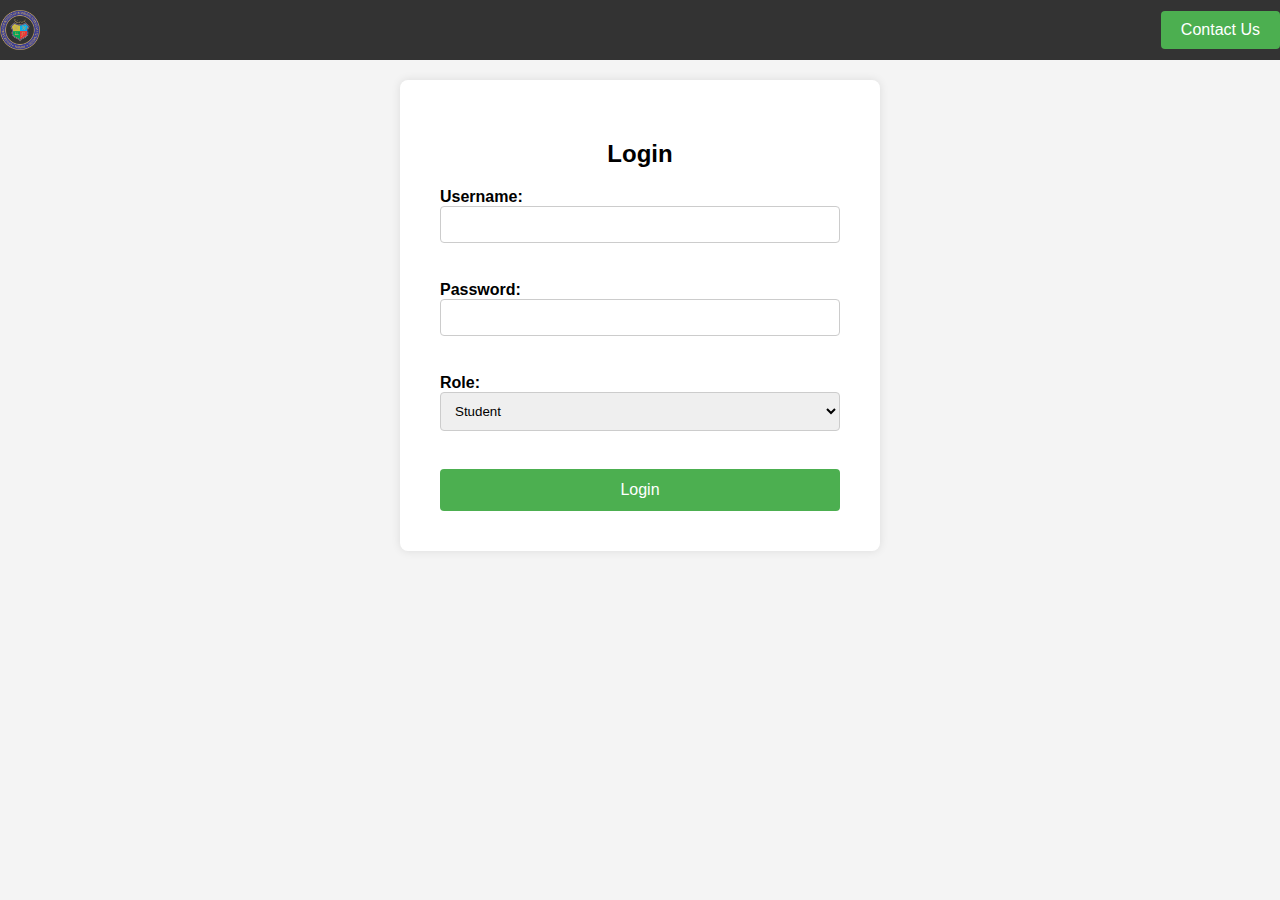
<file: index.html>
<!DOCTYPE html>
<html lang="en">
<head>
<meta charset="UTF-8">
<meta name="viewport" content="width=device-width, initial-scale=1.0">
<title>Login Page</title>
<style>
    body {
        font-family: Arial, sans-serif;
        background-color: #f4f4f4;
        margin: 0;
        padding: 0;
        display: flex;
        flex-direction: column;
        align-items: center;
    }

    .header {
        width: 100%;
        padding: 10px;
        display: flex;
        justify-content: space-between;
        align-items: center;
        background-color: #333;
        color: #fff;
    }

    .header img {
        height: 40px;
    }

    .contact-us-button {
        padding: 10px 20px;
        background-color: #4caf50;
        color: white;
        border: none;
        border-radius: 4px;
        cursor: pointer;
        font-size: 16px;
        margin-left: 20px;
    }

    .login-container {
        background-color: #fff;
        padding: 40px;
        border-radius: 8px;
        box-shadow: 0px 0px 10px rgba(0, 0, 0, 0.1);
        max-width: 400px;
        width: 100%;
        margin-top: 20px;
    }

    h2 {
        margin-bottom: 20px;
        text-align: center;
    }

    label {
        display: block;
        font-weight: bold;
    }

    input[type="text"],
    input[type="password"],
    select {
        width: 100%;
        padding: 10px;
        margin-bottom: 20px;
        border: 1px solid #ccc;
        border-radius: 4px;
        box-sizing: border-box;
    }

    input[type="submit"] {
        width: 100%;
        background-color: #4caf50;
        color: white;
        padding: 12px 20px;
        border: none;
        border-radius: 4px;
        cursor: pointer;
        font-size: 16px;
    }

    input[type="submit"]:hover {
        background-color: #45a049;
    }
</style>
</head>
<body>
    <div class="header">
        <img src="logo.png" alt="GIKI Logo">
        <button class="contact-us-button">Contact Us</button>
    </div>

    <div class="login-container">
        <h2>Login</h2>
        <form id="loginForm">
            <label for="username">Username:</label>
            <input type="text" id="username" name="username" required><br><br>
            
            <label for="password">Password:</label>
            <input type="password" id="password" name="password" required><br><br>
            
            <label for="role">Role:</label>
            <select id="role" name="role">
                <option value="student">Student</option>
                <option value="teacher">Teacher</option>
                <option value="admin">Admin</option>
            </select><br><br>
            
            <input type="submit" value="Login">
        </form>
    </div>

    <script>
        document.getElementById("loginForm").addEventListener("submit", function(event) {
            event.preventDefault();
            // Perform form validation and submit using JavaScript
            // For simplicity, let's just log the form data for now
            let formData = new FormData(this);
            console.log("Form submitted with data:", formData);
            // You can add further logic here to handle form submission
        });
    </script>
</body>
</html>
</file>
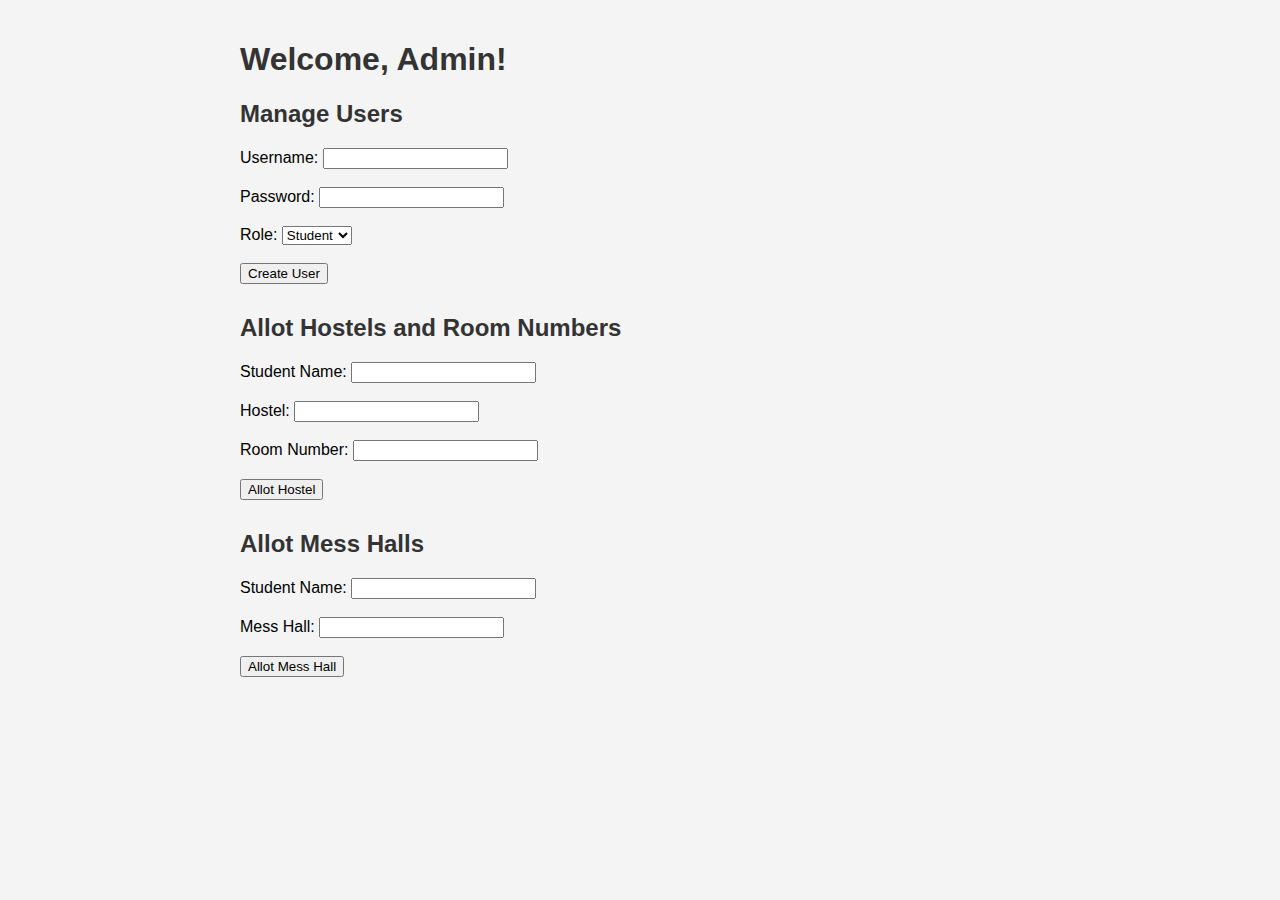
<file: admin.html>
<!DOCTYPE html>
<html lang="en">
<head>
    <meta charset="UTF-8">
    <meta name="viewport" content="width=device-width, initial-scale=1.0">
    <title>Admin Page</title>
    <link rel="stylesheet" href="styles.css">
</head>
<body>
    <div class="container">
        <h1>Welcome, Admin!</h1>
        <div class="section">
            <h2>Manage Users</h2>
            <form id="manageUsersForm">
                <label for="username">Username:</label>
                <input type="text" id="username" name="username"><br><br>
                <label for="password">Password:</label>
                <input type="password" id="password" name="password"><br><br>
                <label for="role">Role:</label>
                <select id="role" name="role">
                    <option value="student">Student</option>
                    <option value="teacher">Teacher</option>
                    <option value="admin">Admin</option>
                </select><br><br>
                <input type="submit" value="Create User">
            </form>
        </div>
        <div class="section">
            <h2>Allot Hostels and Room Numbers</h2>
            <form id="allotHostelForm">
                <label for="studentName">Student Name:</label>
                <input type="text" id="studentName" name="studentName"><br><br>
                <label for="hostel">Hostel:</label>
                <input type="text" id="hostel" name="hostel"><br><br>
                <label for="roomNumber">Room Number:</label>
                <input type="text" id="roomNumber" name="roomNumber"><br><br>
                <input type="submit" value="Allot Hostel">
            </form>
        </div>
        <div class="section">
            <h2>Allot Mess Halls</h2>
            <form id="allotMessHallForm">
                <label for="studentNameMess">Student Name:</label>
                <input type="text" id="studentNameMess" name="studentNameMess"><br><br>
                <label for="messHall">Mess Hall:</label>
                <input type="text" id="messHall" name="messHall"><br><br>
                <input type="submit" value="Allot Mess Hall">
            </form>
        </div>
    </div>
    <script src="script.js"></script>
</body>
</html>
</file>
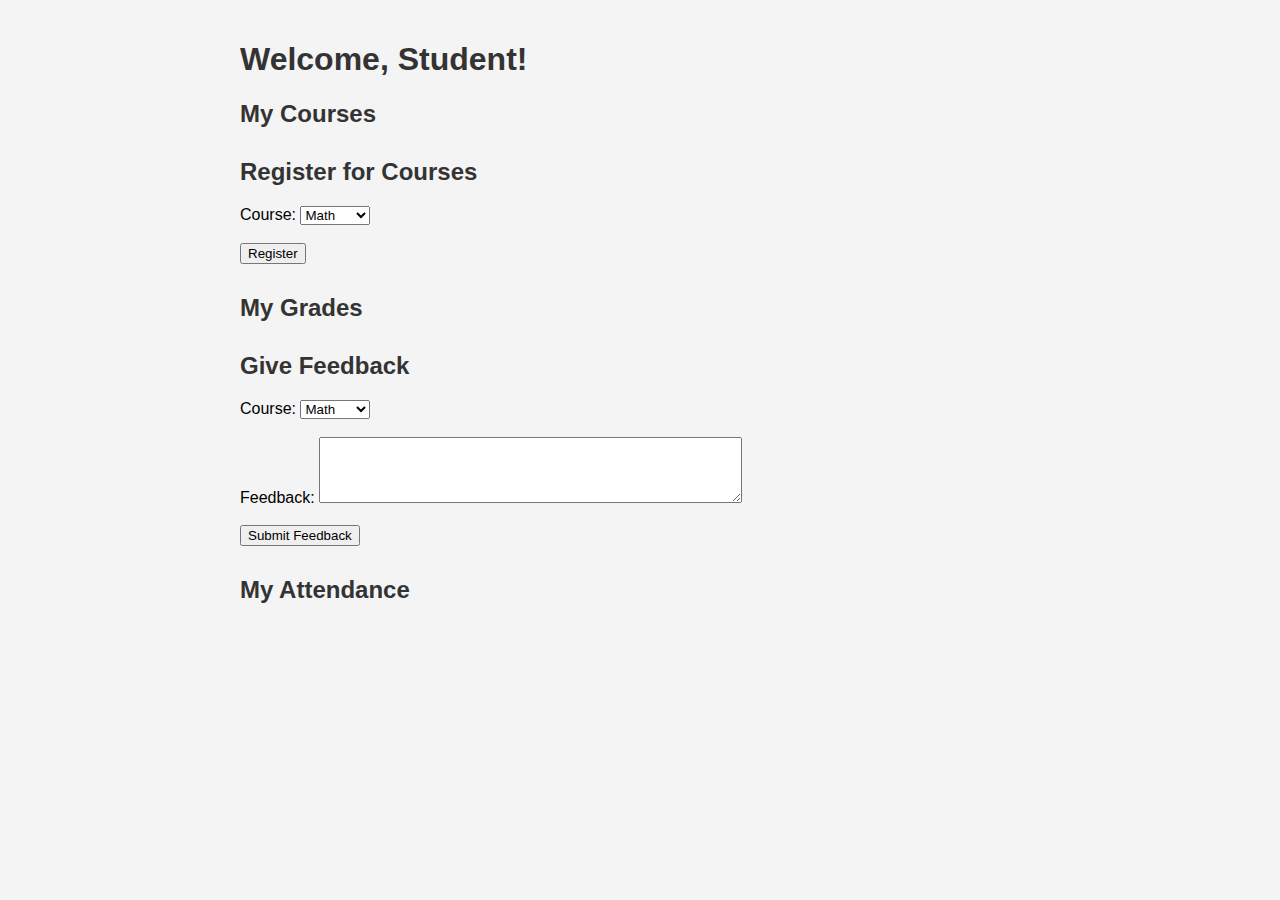
<file: student.html>
<!DOCTYPE html>
<html lang="en">
<head>
    <meta charset="UTF-8">
    <meta name="viewport" content="width=device-width, initial-scale=1.0">
    <title>Student Page</title>
    <link rel="stylesheet" href="styles.css">
</head>
<body>
    <div class="container">
        <h1>Welcome, Student!</h1>
        <div class="section">
            <h2>My Courses</h2>
            <ul id="courseList">
                <!-- Courses will be dynamically added here -->
            </ul>
        </div>
        <div class="section">
            <h2>Register for Courses</h2>
            <form id="registerForm">
                <label for="course">Course:</label>
                <select id="course" name="course">
                    <option value="Math">Math</option>
                    <option value="Science">Science</option>
                    <option value="History">History</option>
                </select><br><br>
                <input type="submit" value="Register">
            </form>
        </div>
        <div class="section">
            <h2>My Grades</h2>
            <ul id="gradeList">
                <!-- Grades will be dynamically added here -->
            </ul>
        </div>
        <div class="section">
            <h2>Give Feedback</h2>
            <form id="feedbackForm">
                <label for="courseFeedback">Course:</label>
                <select id="courseFeedback" name="courseFeedback">
                    <option value="Math">Math</option>
                    <option value="Science">Science</option>
                    <option value="History">History</option>
                </select><br><br>
                <label for="feedback">Feedback:</label>
                <textarea id="feedback" name="feedback" rows="4" cols="50"></textarea><br><br>
                <input type="submit" value="Submit Feedback">
            </form>
        </div>
        <div class="section">
            <h2>My Attendance</h2>
            <ul id="attendanceList">
                <!-- Attendance records will be dynamically added here -->
            </ul>
        </div>
    </div>
    <script src="script.js"></script>
</body>
</html>
</file>
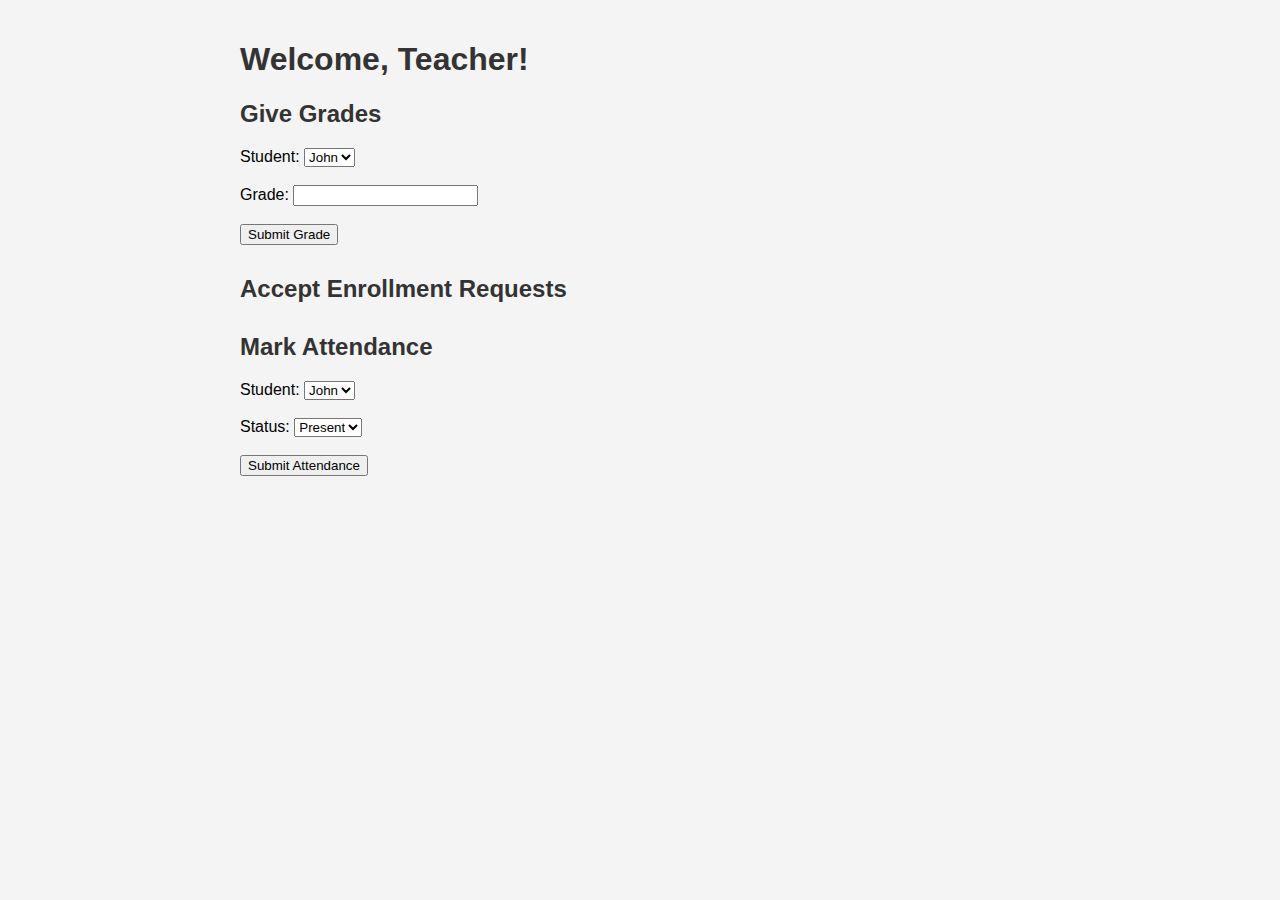
<file: teacher.html>
<!DOCTYPE html>
<html lang="en">
<head>
    <meta charset="UTF-8">
    <meta name="viewport" content="width=device-width, initial-scale=1.0">
    <title>Teacher Page</title>
    <link rel="stylesheet" href="styles.css">
</head>
<body>
    <div class="container">
        <h1>Welcome, Teacher!</h1>
        <div class="section">
            <h2>Give Grades</h2>
            <form id="gradeForm">
                <label for="student">Student:</label>
                <select id="student" name="student">
                    <option value="John">John</option>
                    <option value="Jane">Jane</option>
                    <option value="Doe">Doe</option>
                </select><br><br>
                <label for="grade">Grade:</label>
                <input type="text" id="grade" name="grade"><br><br>
                <input type="submit" value="Submit Grade">
            </form>
        </div>
        <div class="section">
            <h2>Accept Enrollment Requests</h2>
            <ul id="enrollmentRequests">
                <!-- Enrollment requests will be dynamically added here -->
            </ul>
        </div>
        <div class="section">
            <h2>Mark Attendance</h2>
            <form id="attendanceForm">
                <label for="studentAttendance">Student:</label>
                <select id="studentAttendance" name="studentAttendance">
                    <option value="John">John</option>
                    <option value="Jane">Jane</option>
                    <option value="Doe">Doe</option>
                </select><br><br>
                <label for="status">Status:</label>
                <select id="status" name="status">
                    <option value="Present">Present</option>
                    <option value="Absent">Absent</option>
                </select><br><br>
                <input type="submit" value="Submit Attendance">
            </form>
        </div>
    </div>
    <script src="script.js"></script>
</body>
</html>
</file>
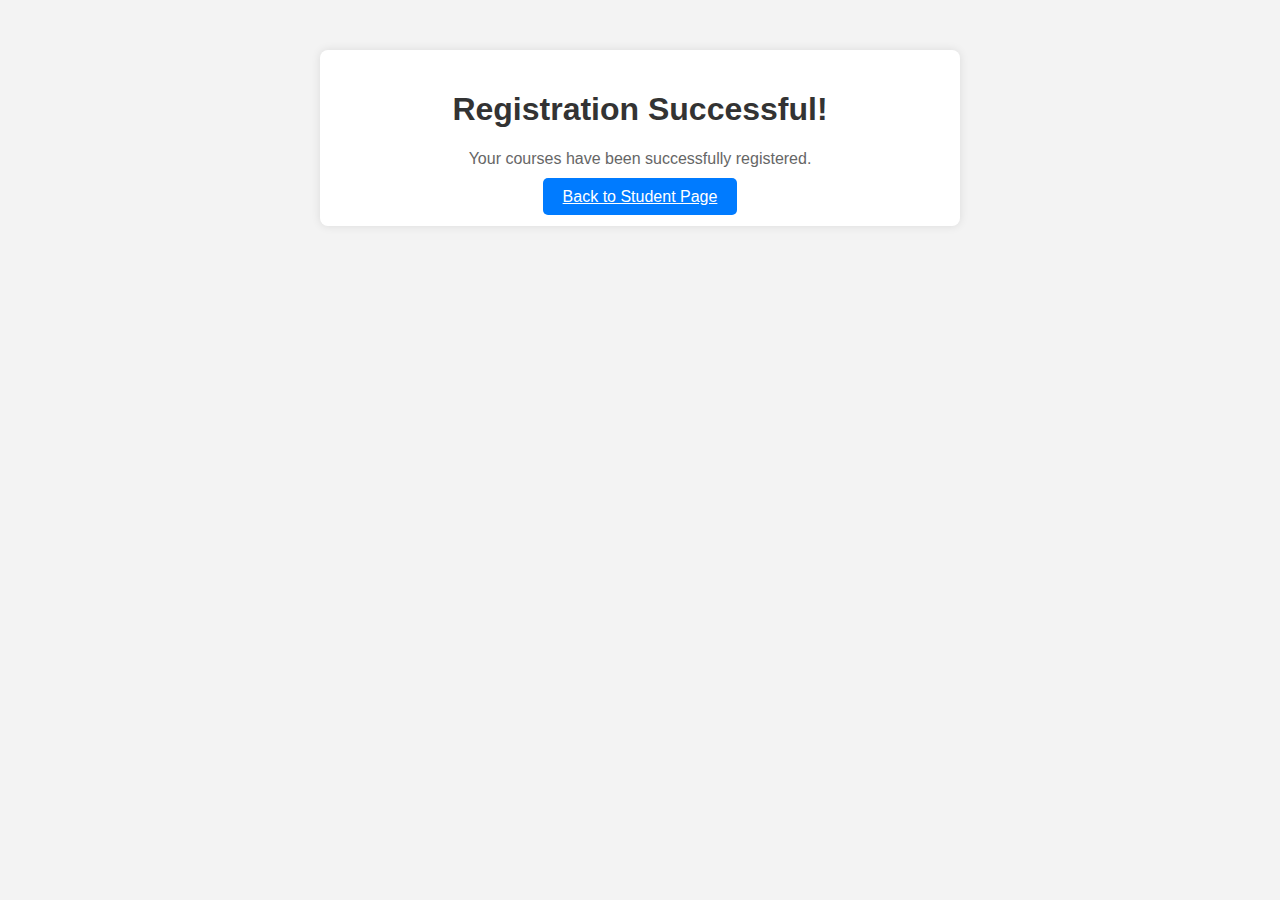
<file: templates/registration_confirmation.html>
<!DOCTYPE html>
<html lang="en">
<head>
    <meta charset="UTF-8">
    <meta name="viewport" content="width=device-width, initial-scale=1.0">
    <title>Registration Confirmation</title>
    <style>
        body {
            font-family: Arial, sans-serif;
            margin: 0;
            padding: 0;
            background-color: #f3f3f3;
        }

        .container {
            max-width: 600px;
            margin: 50px auto;
            padding: 20px;
            background-color: #fff;
            border-radius: 8px;
            box-shadow: 0 0 10px rgba(0, 0, 0, 0.1);
        }

        h1 {
            text-align: center;
            color: #333;
        }

        p {
            text-align: center;
            color: #666;
        }

        .button-container {
            text-align: center;
            margin-top: 20px;
        }

        .button {
            padding: 10px 20px;
            background-color: #007bff;
            color: #fff;
            border: none;
            border-radius: 5px;
            cursor: pointer;
            transition: background-color 0.3s ease;
        }

        .button:hover {
            background-color: #0056b3;
        }
    </style>
</head>
<body>
    <div class="container">
        <h1>Registration Successful!</h1>
        <p>Your courses have been successfully registered.</p>
        <div class="button-container">
            <a href="/student" class="button">Back to Student Page</a>
        </div>
    </div>
</body>
</html>
</file>
<file: styles.css>
/* Styles for all pages */
body {
    font-family: Arial, sans-serif;
    background-color: #f4f4f4;
    margin: 0;
    padding: 0;
}

.container {
    max-width: 800px;
    margin: 0 auto;
    padding: 20px;
}

.section {
    margin-bottom: 30px;
}

h1, h2 {
    color: #333;
}

/* Add more styles as needed */
</file>
